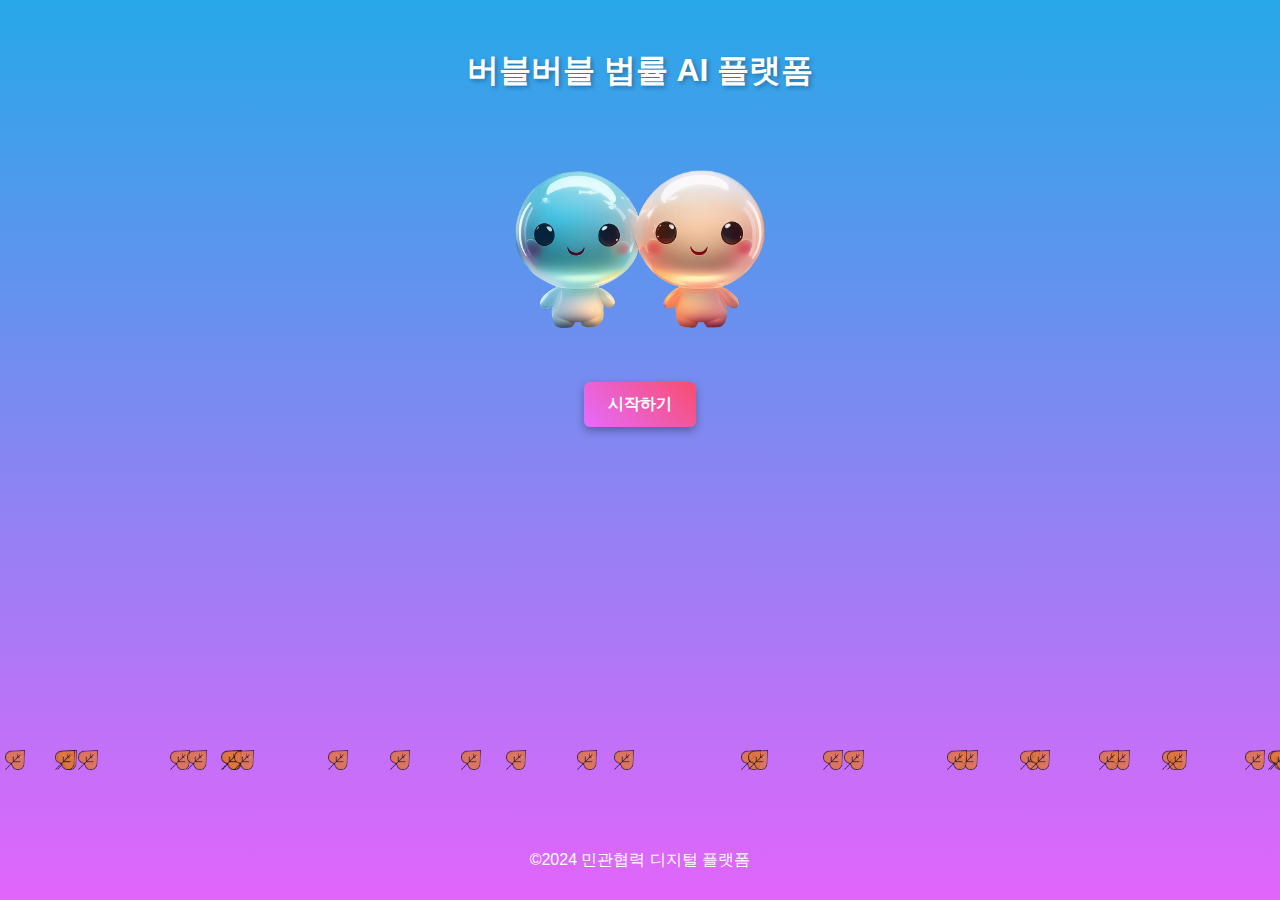
<file: BBubble/public/index.html>
<!DOCTYPE html>
<html lang="ko">
<head>
    <meta charset="UTF-8">
    <meta name="viewport" content="width=device-width, initial-scale=1.0">

    <!-- SEO 메타 태그 -->
	<meta name="keywords" content="법률 지식, AI, 키워드 추천, 챗봇, 게입, GPT">
	<meta name="description" content="실시간 법률 지식 AI 플랫폼 버블버블">
	<meta name="author" content="BubbleBubble Team">
	<meta name="robots" content="index, follow">
	<!-- // SEO 메타 태그 // -->

    <title>버블버블 법률 지식 AI 플랫폼</title>
    <link rel="stylesheet" href="../src/styles/style.css">
    <link rel="manifest" href="manifest.json">
</head>
<body>
    <header>
        <h1>버블버블 법률 AI 플랫폼</h1>
    </header>
    <main>
        <div class="floating">
            <span class="logo">
                <img src="../src/assets/imgs/logo.png">
            </span>
        </div>
        <a class="ft btn btn-gradient" href="intro.html">시작하기</a>
    </main>
    <footer>
        <p>©2024 민관협력 디지털 플랫폼</p>
    </footer>
    <script>
        window.onload = function() {
            const leafCount = 30;
    
            function createLeaf() {
                const leaf = document.createElement("div");
                leaf.classList.add("leaf");
                leaf.style.left = `${Math.random() * 100}vw`;
                leaf.style.animationDuration = `${Math.random() * 3 + 2}s`;
                leaf.style.animationDelay = `${Math.random() * 5}s`;
    
                document.body.appendChild(leaf);
    
                leaf.addEventListener('animationend', () => {
                    leaf.remove();
                    createLeaf();
                });
            }
    
            for (let i = 0; i < leafCount; i++) {
                createLeaf();
            }
        };
    </script>
</body>
</html>
</file>
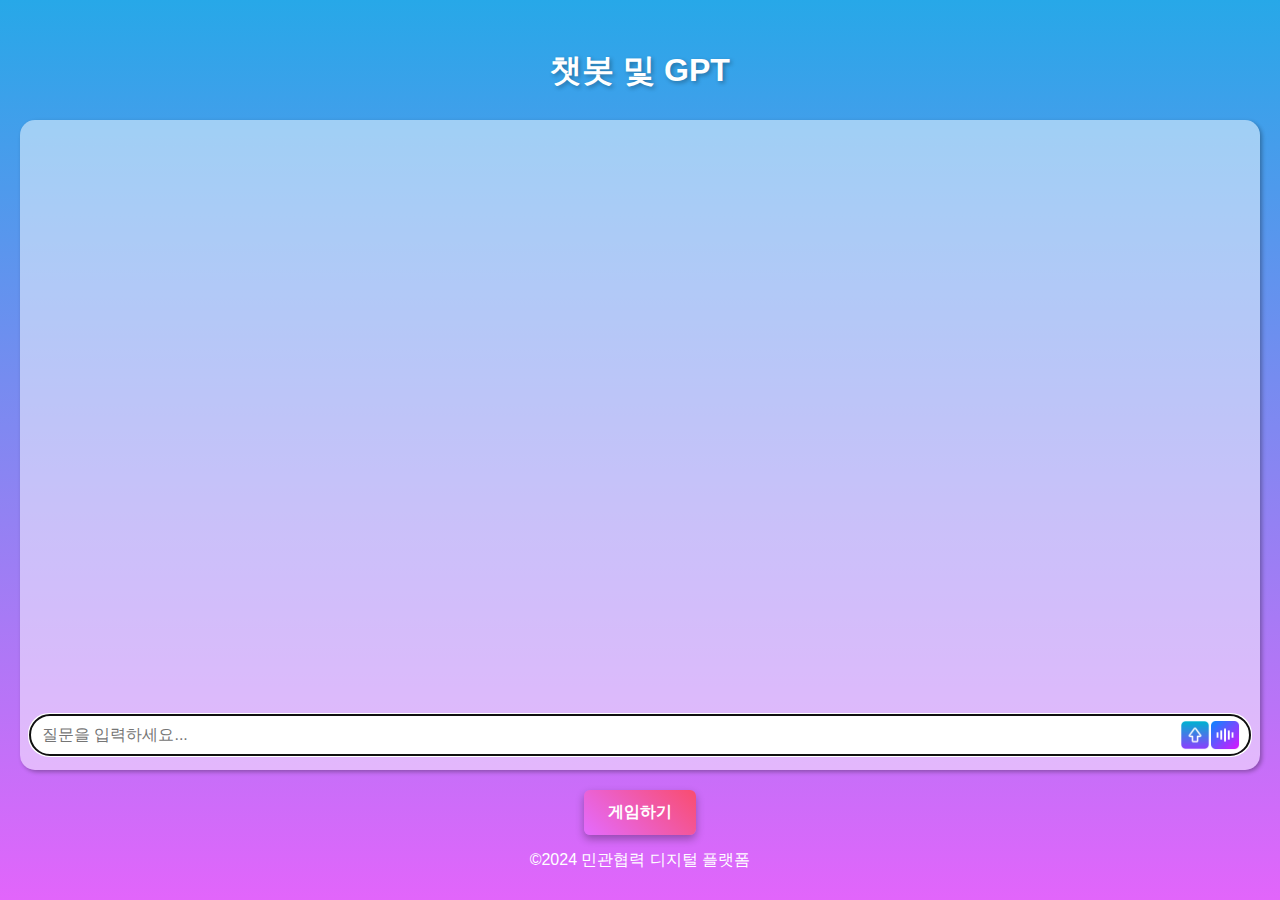
<file: BBubble/public/chat.html>
<!DOCTYPE html>
<html lang="ko">
<head>
	<meta charset="UTF-8">
	<meta name="viewport" content="width=device-width, initial-scale=1.0">

	<!-- SEO 메타 태그 -->
	<meta name="keywords" content="법률 지식, AI, 키워드 추천, 챗봇, 게입, GPT">
	<meta name="description" content="실시간 법률 지식 AI 플랫폼 버블버블">
	<meta name="author" content="BubbleBubble Team">
	<meta name="robots" content="index, follow">
	<!-- // SEO 메타 태그 // -->

    <title>버블버블 법률 지식 AI 플랫폼</title>
    <link rel="stylesheet" href="../src/styles/style.css">
    <script src="../src/components/chat.js"></script>
</head>
<body>
	<header>
        <h1>챗봇 및 GPT</h1>
    </header>
	<main>
		<div class="chatarea">
            <div class="chat-display" id="chat-display">
				<p class="loading-message" id="loading-message"></p>
			</div>
            <div class="chat-input-area">
                <input type="text" id="user-input" placeholder="질문을 입력하세요..." autofocus>
                <button class="send" onclick="sendMessage()">전송</button>
                <button class="voice" onclick="sendVoice()">음성</button>
            </div>
        </div>
        <a class="ft btn btn-gradient" href="game.html">게임하기</a>
	</main>
	<footer>
		<p>©2024 민관협력 디지털 플랫폼</p>
    </footer>
</body>
</html>
</file>
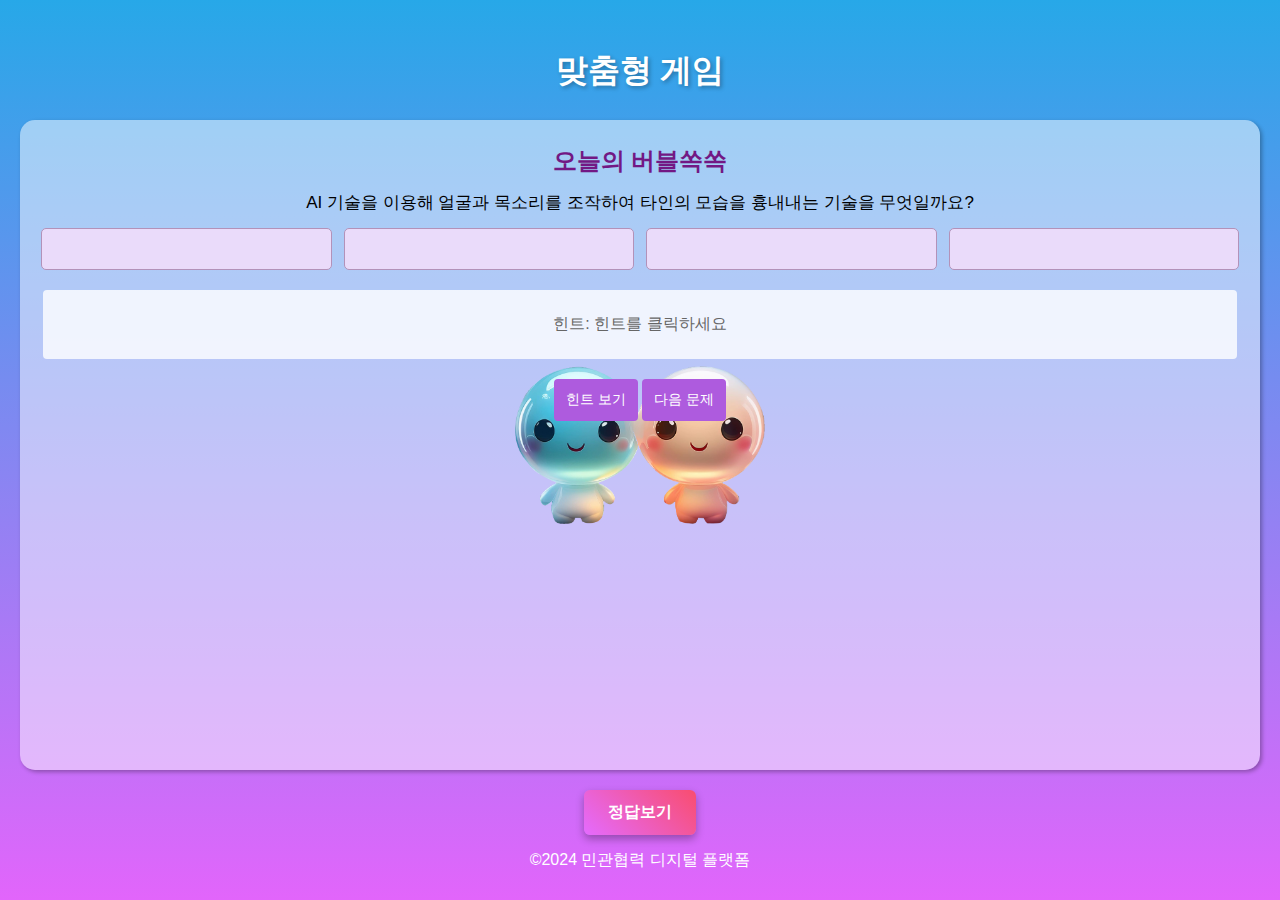
<file: BBubble/public/game.html>
<!DOCTYPE html>
<html lang="ko">
<head>
    <meta charset="UTF-8">
    <meta name="viewport" content="width=device-width, initial-scale=1.0">

    <!-- SEO 메타 태그 -->
    <meta name="keywords" content="법률 지식, AI, 키워드 추천, 챗봇, 게입, GPT">
    <meta name="description" content="실시간 법률 지식 AI 플랫폼 버블버블">
    <meta name="author" content="BubbleBubble Team">
    <meta name="robots" content="index, follow">
    <!-- // SEO 메타 태그 // -->

    <title>버블버블 법률 지식 AI 플랫폼</title>
    <link rel="stylesheet" href="../src/styles/style.css">
    <script src="../src/components/game.js"></script>
</head>
<body>
    <header>
        <h1>맞춤형 게임</h1>
    </header>
    <main>
        <div class="chatarea game">
            <h2 class="quiz-title">오늘의 버블쏙쏙</h2>
            <p id="question" class="question"></p>
            <div id="answerInputContainer" class="input-container"></div>
            <div class="hint-container">
                <p>힌트: <span id="hint">힌트를 클릭하세요</span></p>
            </div>
            <div class="btns">
                <button onclick="showHint()">힌트 보기</button>
                <button onclick="nextQuestion()">다음 문제</button>
            </div>
        </div>
        <a class="ft btn btn-gradient" onclick="showAnswer()">정답보기</a>
    </main>
    <footer>
        <p>©2024 민관협력 디지털 플랫폼</p>
    </footer>

    <div class="modal" id="answerModal">
        <div class="modal-content">
            <h2>정답은</h2>
            <p id="answerText"></p>
            <button class="close-btn" onclick="closeModal()">닫기</button>
        </div>
    </div>
</body>
</html>
</file>
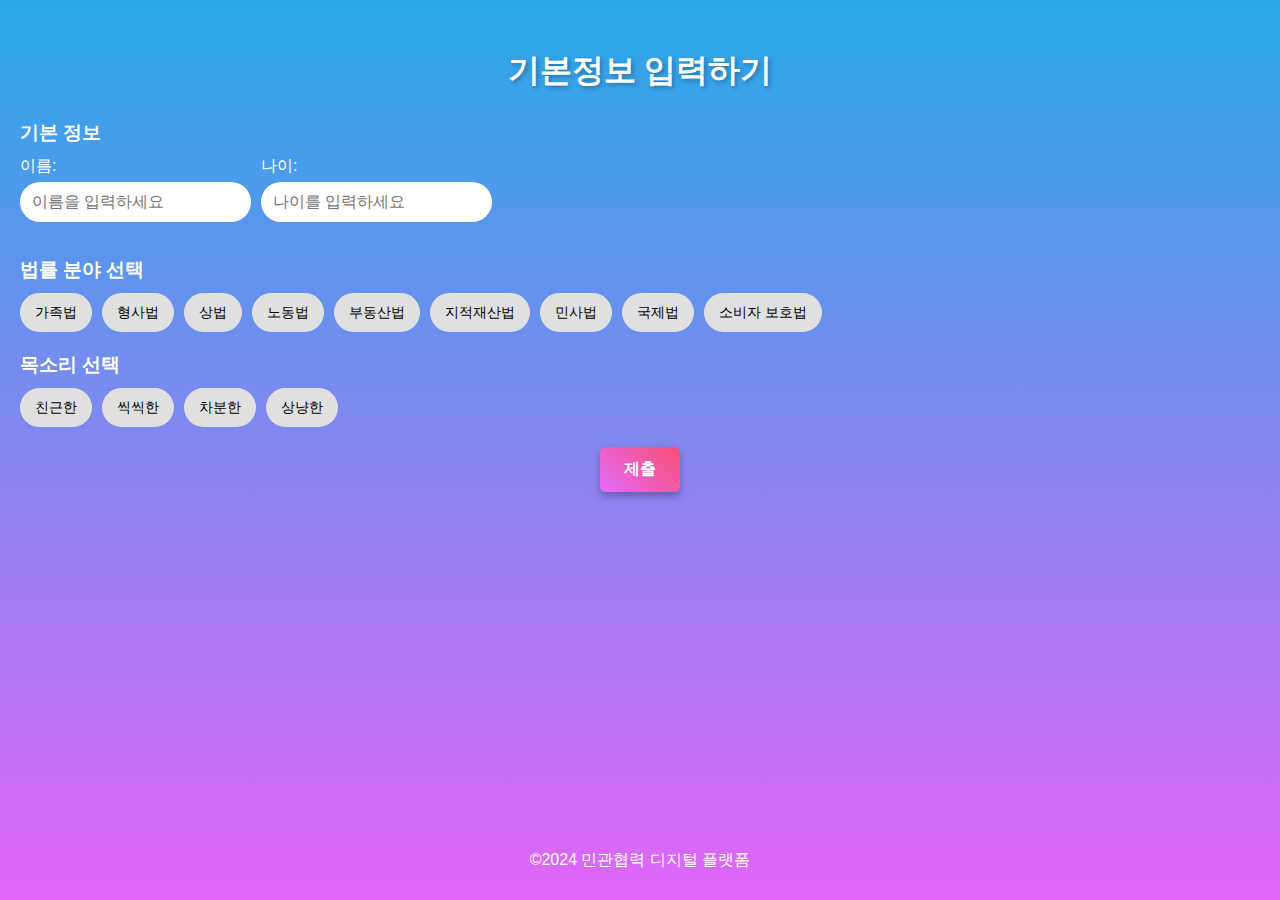
<file: BBubble/public/intro.html>
<!DOCTYPE html>
<html lang="ko">
<head>
	<meta charset="UTF-8">
	<meta name="viewport" content="width=device-width, initial-scale=1.0">

	<!-- SEO 메타 태그 -->
	<meta name="keywords" content="법률 지식, AI, 키워드 추천, 챗봇, 게입, GPT">
	<meta name="description" content="실시간 법률 지식 AI 플랫폼 버블버블">
	<meta name="author" content="BubbleBubble Team">
	<meta name="robots" content="index, follow">
	<!-- // SEO 메타 태그 // -->

    <title>버블버블 법률 지식 AI 플랫폼</title>
    <link rel="stylesheet" href="../src/styles/style.css">
    <script src="../src/components/com.js"></script>
</head>
<body>
	<header>
        <h1>기본정보 입력하기</h1>
    </header>
	<main>
		<div>
			<div class="section">
				<h3>기본 정보</h3>
				<ul class="info">
					<li>
						<label for="name">이름:</label>
						<input type="text" id="name" name="name" required placeholder="이름을 입력하세요">
					</li>
					<li>
						<label for="age">나이:</label>
						<input type="number" id="age" name="age" required placeholder="나이를 입력하세요">
					</li>
				</ul>
			</div>

			<div class="section">
				<h3>법률 분야 선택</h3>
				<div class="buttons" id="law-buttons">
					<button class="button">가족법</button>
					<button class="button">형사법</button>
					<button class="button">상법</button>
					<button class="button">노동법</button>
					<button class="button">부동산법</button>
					<button class="button">지적재산법</button>
					<button class="button">민사법</button>
					<button class="button">국제법</button>
					<button class="button">소비자 보호법</button>
				</div>
			</div>
			<div class="section">
				<h3>목소리 선택</h3>
				<div class="buttons" id="voice-buttons">
					<button class="button">친근한</button>
					<button class="button">씩씩한</button>
					<button class="button">차분한</button>
					<button class="button">상냥한</button>
				</div>
			</div>
			<button type="button" class="btn btn-gradient" onclick="submitForm()">제출</button>
		</div>
	</main>
	<footer>
		<p>©2024 민관협력 디지털 플랫폼</p>
    </footer>
	<div id="loading-screen">
		<div id="loadingText">분석 중입니다</div>
	</div>
	<div class="modal" id="info-modal">
		<div class="modal-content">
			<h4>입력된 정보</h4>
			<p id="modal-text"></p>
			<button class="close-btn" onclick="closeModal()">닫기</button>
		</div>
	</div>

</body>
</html>
</file>
<file: BBubble/src/styles/style.css>
@charset "UTF-8";

* {
	margin:0;
	padding:0;
	box-sizing:border-box;
}
html, body{
	width:100%;
	height:100%;
	overflow:hidden;
}
body {
	overflow:hidden;
	font-size:16px;
	text-align:center;
	position:relative;
	background-attachment:fixed;
	font-family: Arial, sans-serif;
    background: linear-gradient(to bottom, #27a8e8, #e265fb);
}
li {list-style:none;}
h3, h4 {
	margin: 0 0 10px 0;
}
label {
	display: block;
	margin-bottom: 5px;
}
input[type="text"], 
input[type="number"] {
	border:0;
	width:100%;
	font-size:1em;
	padding:8px 12px;
	line-height:24px;
	margin-bottom:15px;
	border-radius:25px;
}


/***  메인 스타일 ***/
header {
	color:#fff; 
	height:100px;
	line-height:100px;
}
header h1 {
	top:20px;
	position:relative;
	text-shadow: 2px 2px 4px rgba(0, 0, 0, 0.3);
}
main {
	padding:20px;
	position:relative; 
	height:calc(100% - 250px); 
}
main .logo img {display:inline-block; width:250px;}
main .ft {
	position:absolute;
	transform:translate(-50%, 0px);
}
footer {
	bottom:0;
	width:100%;
	color:#fff; 
	line-height:80px; 
	text-align:center;
	position:absolute;
}
.btn {
	border: none;
	font-size: 16px;
	cursor: pointer;
	font-weight: bold;
	padding: 12px 24px;
	border-radius: 6px;
	text-decoration:none;
	transition: all 0.3s ease;
}
.btn-gradient {
	background: linear-gradient(45deg, #e46bff, #f94d6f);
	box-shadow: 0 4px 8px rgba(0, 0, 0, 0.3);
	color: #fff;
}
.btn-gradient:hover {
	box-shadow: 0 6px 12px rgba(0, 0, 0, 0.4);
}
.floating {
	margin:50px auto;
	width: 300px;
	animation: float 3s ease-in-out infinite; 
}
@keyframes float {
	0% {
		transform: translateY(0); 
	}
	50% {
		transform: translateY(-20px); 
	}
	100% {
		transform: translateY(0); 
	}
}


/***  기본정보선택 ***/
.buttons {
	display: flex;
	flex-wrap: wrap;
	gap: 10px;
}
.button {
	padding: 10px 15px;
	background-color: #e0e0e0;
	border-radius: 20px;
	cursor: pointer;
	border: none;
	font-size: 0.9em;
}
.button.selected {
	background-color: #9433cc;
	color: #ffffff;
}
.section {margin-bottom:20px;}
.section h3, .section label {color:#fff; text-align:left;}

.info {display:flex;}
.info>li:first-child{margin-right:10px;}

/*** 모달 스타일 ***/
 .modal {
	 top: 0;
	 left: 0;
	 width: 100%;
	 height: 100%;
	 display: none;
	 position: fixed;
	align-items: center;
	justify-content: center;
	background-color: rgba(0, 0, 0, 0.6);
}
#modal-text {text-align:left;}
.modal-content {
	width: 80%;
	padding: 20px;
	text-align: center;
	border-radius: 10px;
	background-color: #fff;
	box-shadow: 0px 4px 8px rgba(0, 0, 0, 0.1);
}
.close-btn {
	border: none;
	color: #fff;
	font-size: 1em;
	cursor: pointer;
	margin-top: 10px;
	padding: 8px 20px;
	border-radius: 5px;
	background-color: #9433cc;
}


/*** 키워드 ***/
.tabs {
	display: flex;
	justify-content: space-around;
	background:rgba(255,255,255,.5);
}
.tab {
	flex: 1;
	padding: 10px;
	text-align: center;
	cursor: pointer;
	font-weight: bold;
	color: #000;
}
.tab.active {
	background-color: #523ae2;
	color: white;
}
.content {
	padding: 20px;
	margin-bottom:20px;
	border-radius:0 0 15px 15px;
	min-height:calc(100vh - 300px);
	background:rgba(255,255,255,.5);
	box-shadow:2px 2px 4px rgba(0, 0, 0, 0.3);
}
.content > div {
	display: none;
}
.content > .active {
	display: block;
}
.keyword-list, .bubble-chart, .treemap {
	margin-top: 10px;
	padding: 10px;
	background-color: #f3f3f3;
	border-radius: 10px;
}
.keyword-item {
	background-color: #e0e0e0;
	margin: 5px 0;
	padding: 8px;
	border-radius: 5px;
}
.bubble {
	display: inline-block;
	margin: 5px;
	padding: 10px;
	border-radius: 50%;
	background-color: #8ec5fc;
	color: white;
	font-weight: bold;
}


/*** 낙엽 스타일 ***/
.leaf {
	width: 20px;
	height: 20px;
	opacity: 0.8;
	position: absolute;
	background: url('../assets/imgs/leaf.png') no-repeat center;
	background-size: cover;
	animation: fall linear infinite;
}

@keyframes fall {
	0% {
		transform: translateY(-100vh) rotate(0deg);
		opacity: 1;
	}
	100% {
		transform: translateY(100vh) rotate(360deg);
		opacity: 0;
	}
}

/*** 챗봇 스타일 ***/
.chatarea {
	position:relative;
	padding:25px 15px;
	border-radius:15px;
	margin-bottom:20px;
	height:calc(100vh - 250px);
	background:rgba(255,255,255,.5);
	box-shadow:2px 2px 4px rgba(0, 0, 0, 0.3);
}
.chatarea.game{
	background:rgba(255,255,255,.5) url("../assets/imgs/logo.png") center center no-repeat;
	background-size: 250px auto;
}

.chat-input-area {
	left:0;
	width:100%;
	bottom:15px;
	padding:0 10px;
	position:absolute; 
}
.chat-input-area>input {
	padding-right:50px;
	margin-bottom:0;
}
.chat-input-area button {
	top:5px;
	border:0;
	width:30px;
	height:30px;
	font-size:0;
	position:absolute;
}
.chat-input-area .voice {
	background:url("../assets/imgs/voice.png") 0 0 no-repeat;
	background-size:cover;
	right:20px;
}
.chat-input-area .send {
	background:url("../assets/imgs/play.png") 0 0 no-repeat;
	background-size:cover;
	right:50px;
}
.chat-input-area .stop {
	background:url("../assets/imgs/stop.png") 0 0 no-repeat;
	background-size:cover;
	right:50px;
}

.chatarea .chat-display {
	overflow-y:scroll;
	height:calc(100% - 50px);
}
.chatarea .chat-display>p {margin-bottom:10px;}
.chatarea .user {
	font-size:14px;
	min-width:100%;
    text-align:right;
}
.chatarea .user>span {
	padding:10px;
	border-radius:5px;
	background:#dec7f7;
	display:inline-block;
}
.chatarea .bot:before {
	content:'';
	width:30px;
	height:30px;
	position:absolute;
	overflow:hidden;
	border-radius:50%;
	display:inline-block;
	border:1px solid #27a8e8;
	background:url(../assets/imgs/logo.png) 0 0 no-repeat;
	background-size:55px 40px;
	background-position:2px 0;
	vertical-align:middle;
	margin-right:7px;
	left:0;
}
.chatarea .bot {
	font-size:14px;
	max-width:94%;
	min-height:30px;
	text-align:left;
	position:relative;
	padding:0 30px 0 40px;
}
.chatarea .bot>b {display:block;}


/* 로딩 & 게임 스타일 */
.question {
	color:#000;
	margin:12px 0;
	line-height:1.6;
	font-size:17px;
	padding:0 4px;
}
.quiz-title {color:#721884;}
.input-container {display:flex;}
.input-container>input {
	margin:0 6px;
	text-align:center;
	border-radius:5px;
	background: #eadbfa;
    border: 1px solid #b392b9;
}
.hint-container {
	color:#666;
	font-size:16px;
	margin:20px 8px;
	border-radius:4px;
	padding:24px 12px;
	background:rgba(255,255,255,.8);
}
.chatarea.game .btns button {
	background:#ae5bde;
	border-radius:4px;
	font-size:14px;
	padding:12px;
	color:#fff;
	border:0;
}

/* 로딩 화면 배경 스타일 */
#loading-screen {
	top: 0;
	left: 0;
	width: 100%;
	height: 100%;
	display: none;
	color: #fff;
	z-index: 1000; 
	position: fixed;
	font-size: 1.5em;
	align-items: center;
	flex-direction: column;
	justify-content: center;
	background-color: rgba(0, 0, 0, 0.6); 
}
#loadingText {margin-bottom: 20px;}
</file>
